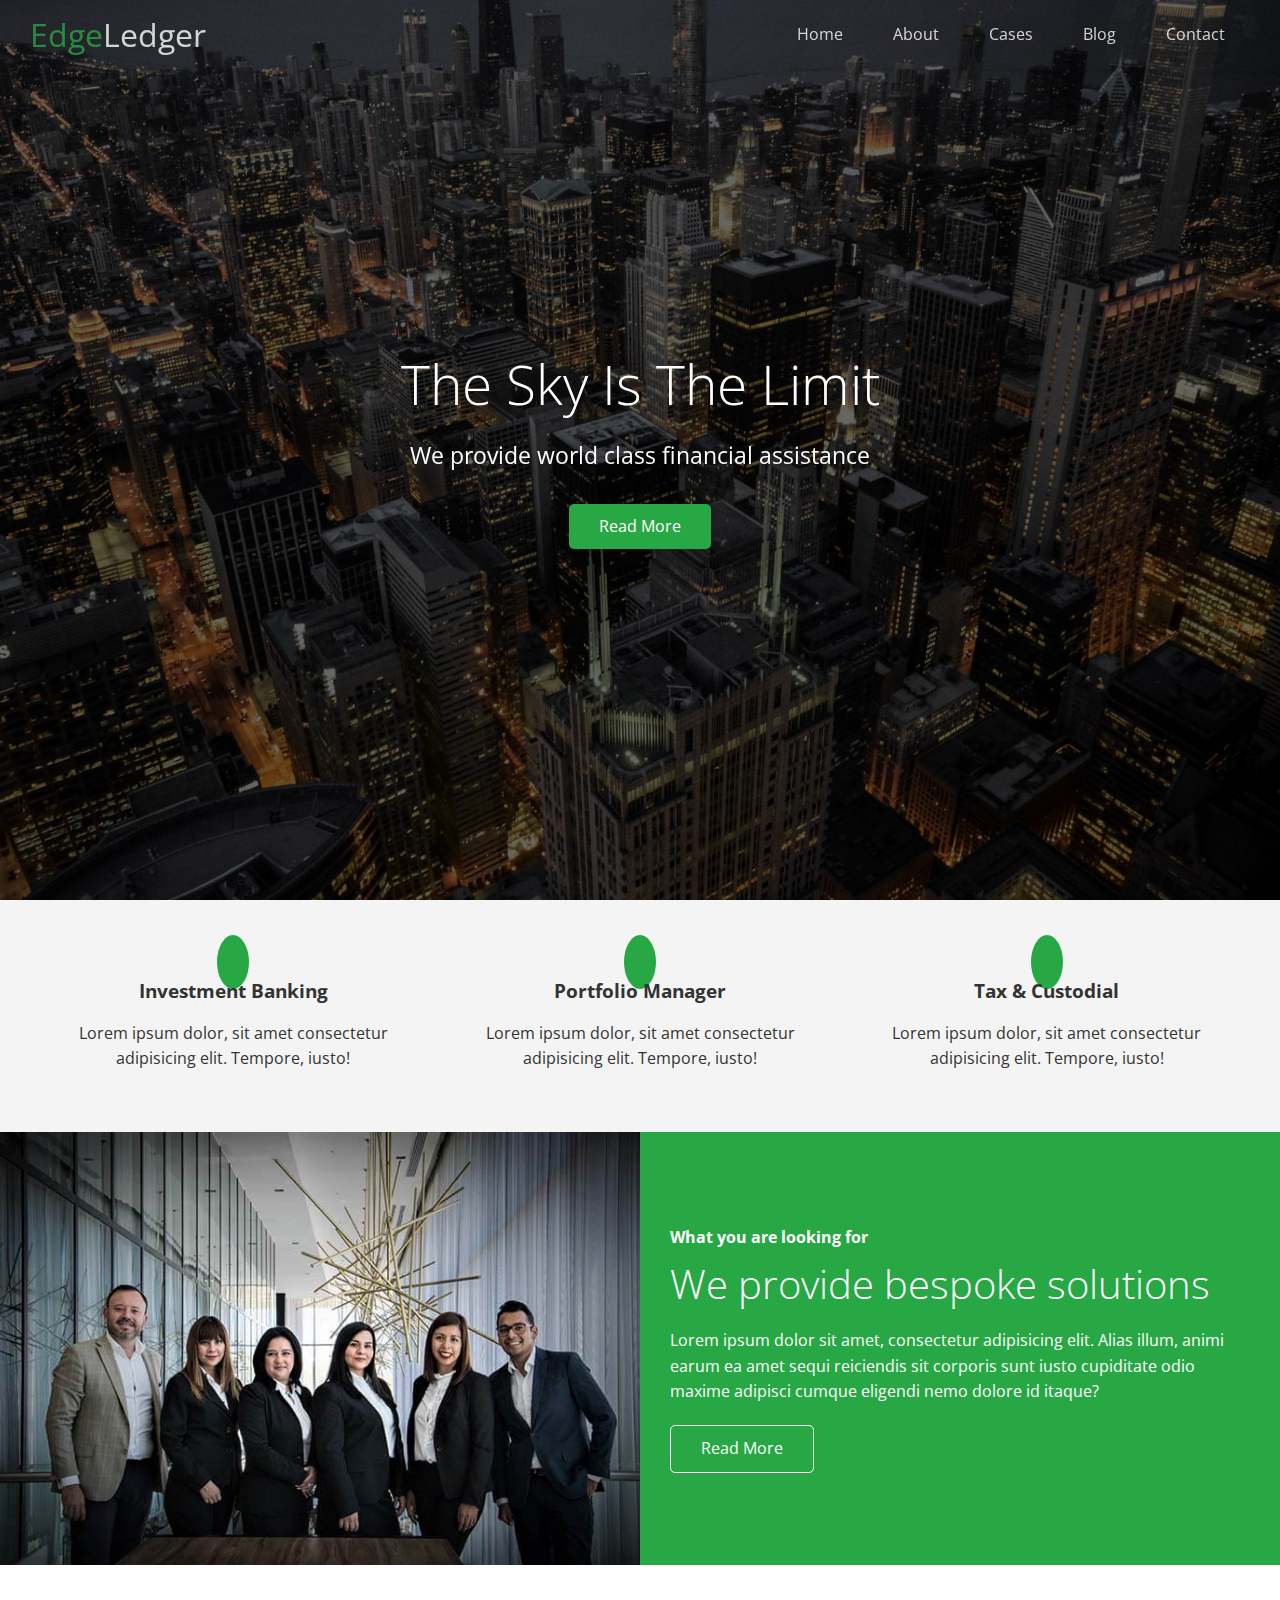
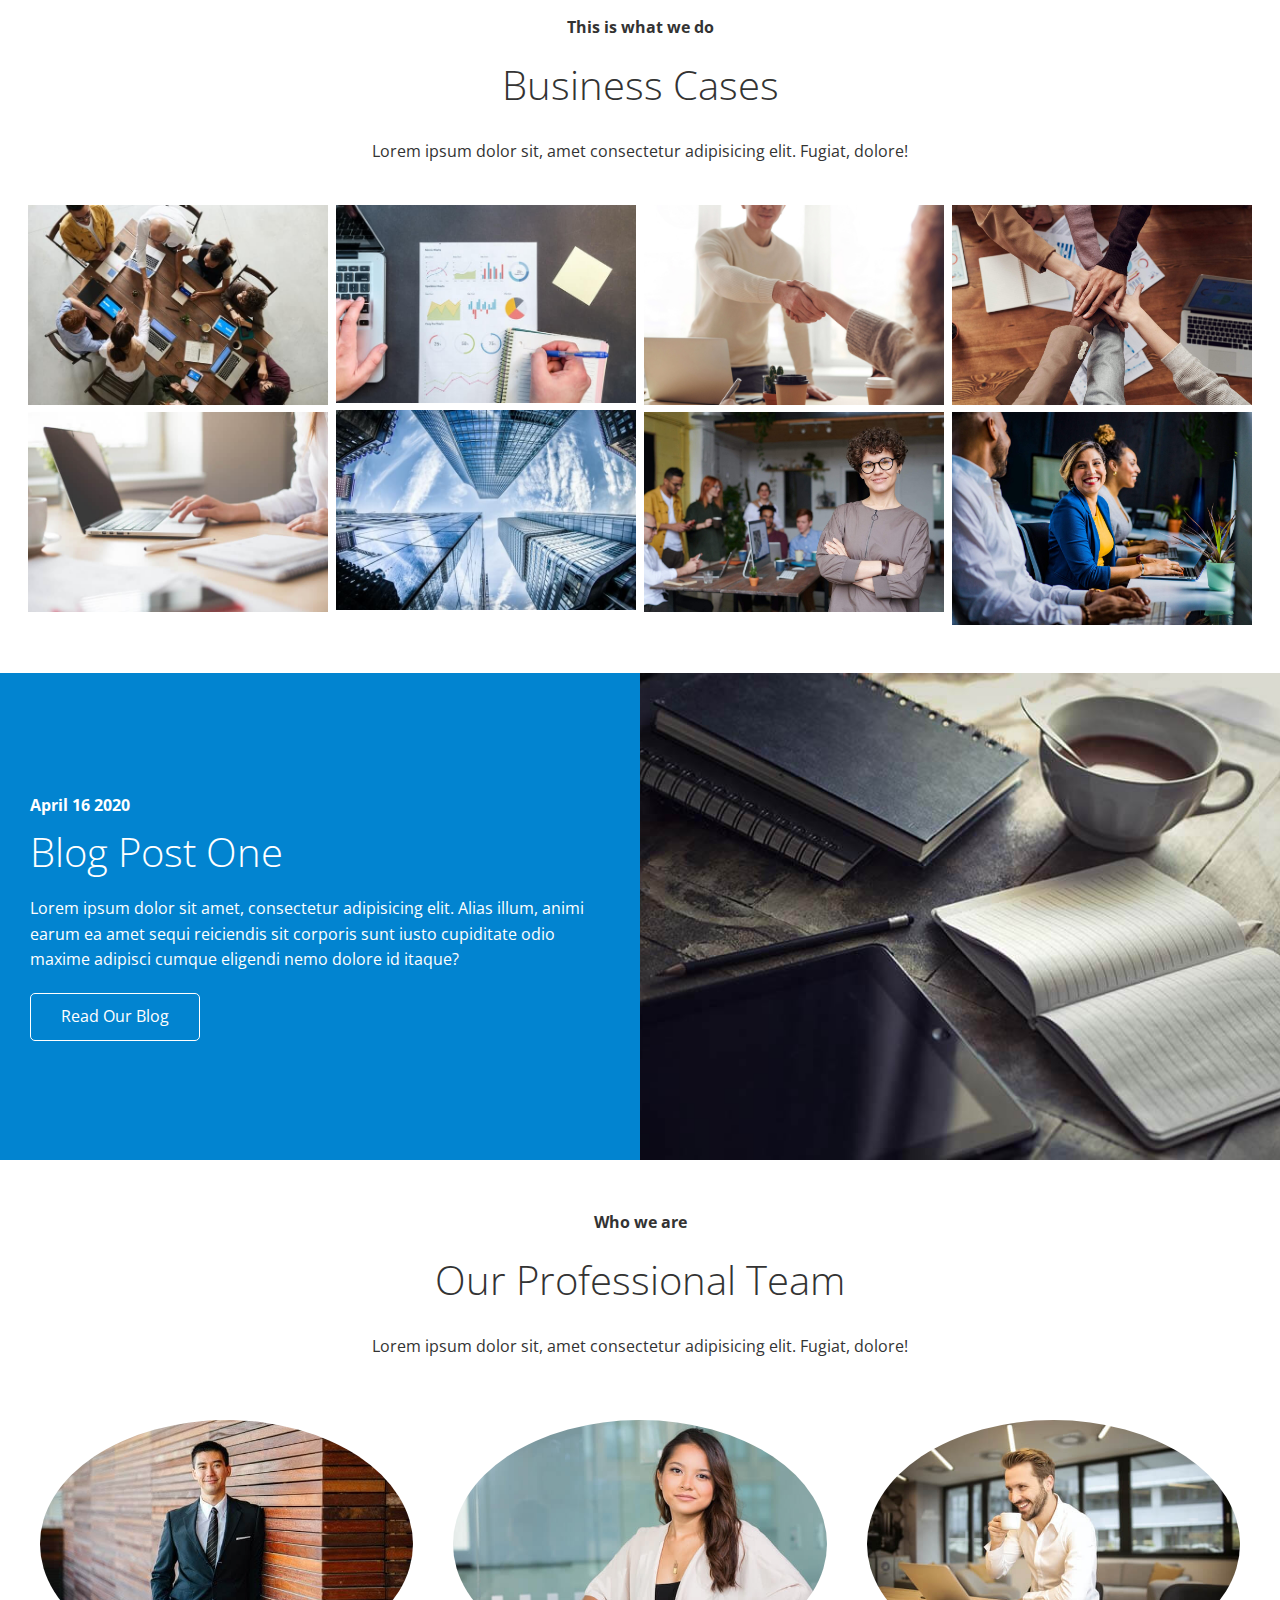
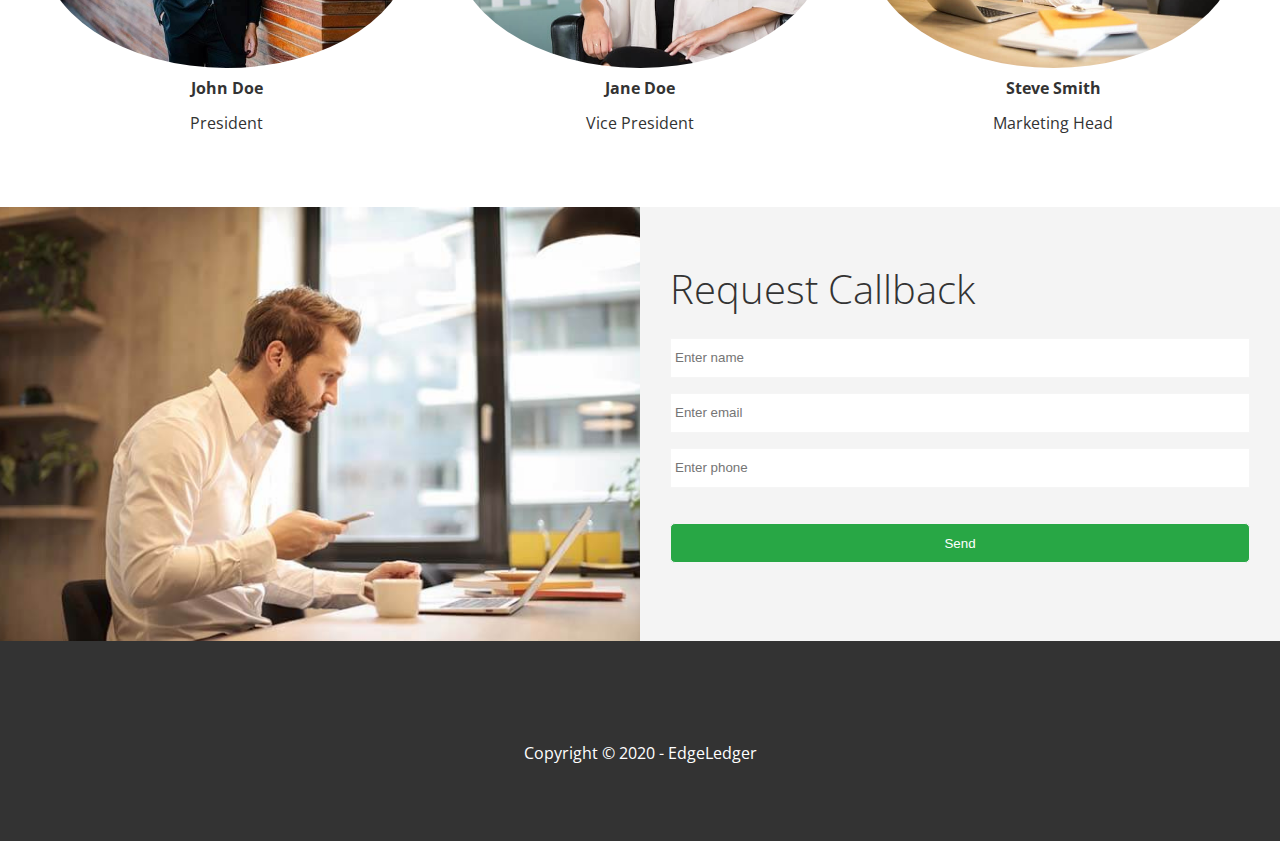
<file: index.html>
<!DOCTYPE html>
<html lang="en">
  <head>
    <!-- metas -->
    <meta charset="UTF-8" />
    <meta name="viewport" content="width=device-width, initial-scale=1.0" />
    <!-- links -->
    <link rel="shortcut icon" type="image/x-icon" href="/favicon.ico" />
    <link
      rel="stylesheet"
      href="https://cdnjs.cloudflare.com/ajax/libs/font-awesome/5.13.0/css/all.min.css"
      integrity="sha256-h20CPZ0QyXlBuAw7A+KluUYx/3pK+c7lYEpqLTlxjYQ="
      crossorigin="anonymous"
    />
    <link rel="stylesheet" href="css/lightbox.min.css" />
    <link rel="stylesheet" href="css/utilities.css" />
    <link rel="stylesheet" href="css/style.css" />
    <!-- title -->
    <title>Welcome To EdgeLedger</title>
  </head>
  <body id="home">
    <!-- header: navbar -->
    <header class="hero">
      <div id="navbar" class="navbar top">
        <h1 class="logo">
          <span class="text-primary"><i class="fas fa-book-open"></i> Edge</span
          >Ledger
        </h1>
        <nav>
          <ul>
            <li><a href="#home">Home</a></li>
            <li><a href="#about">About</a></li>
            <li><a href="#cases">Cases</a></li>
            <li><a href="#blog">Blog</a></li>
            <li><a href="#contact">Contact</a></li>
          </ul>
        </nav>
      </div>
<!-- header: content -->
      <div class="content">
        <h1>The Sky Is The Limit</h1>
        <p>We provide world class financial assistance</p>
        <a href="#about" class="btn"
          ><i class="fas fa-chevron-right"></i> Read More</a
        >
      </div>
    </header>

    <main>
      <!-- About: Icons -->
      <section id="about" class="icons bg-light">
        <div class="flex-wrapper">
          <div name="investment banking">
            <i class="fas fa-university fa-2x"></i>
            <div>
              <h3>Investment Banking</h3>
              <p>
                Lorem ipsum dolor, sit amet consectetur adipisicing elit.
                Tempore, iusto!
              </p>
            </div>
          </div>
          <div name="portofolio manager">
            <i class="fas fa-book-reader fa-2x"></i>
            <div>
              <h3>Portfolio Manager</h3>
              <p>
                Lorem ipsum dolor, sit amet consectetur adipisicing elit.
                Tempore, iusto!
              </p>
            </div>
          </div>
          <div name="tax and costudial">
            <i class="fas fa-pencil-alt fa-2x"></i>
            <div>
              <h3>Tax & Custodial</h3>
              <p>
                Lorem ipsum dolor, sit amet consectetur adipisicing elit.
                Tempore, iusto!
              </p>
            </div>
          </div>
        </div>
      </section>

      <!-- About:Solutions -->
      <section class="solutions flex-columns">
        <div class="row">
          <div class="column">
            <div class="column-1">
              <img src="images/home/people.jpg" alt="" />
            </div>
          </div>
          <div class="column">
            <div class="column-2 bg-primary">
              <h4>What you are looking for</h4>
              <h2>We provide bespoke solutions</h2>
              <p>
                Lorem ipsum dolor sit amet, consectetur adipisicing elit. Alias
                illum, animi earum ea amet sequi reiciendis sit corporis sunt
                iusto cupiditate odio maxime adipisci cumque eligendi nemo
                dolore id itaque?
              </p>
              <a href="#" class="btn btn-outline">
                <i class="fas fa-chevron"></i>
                Read More
              </a>
            </div>
          </div>
        </div>
      </section>

      <!-- Cases -->
      <section id="cases" class="cases flex-grid section-padding">
        <header class="section-header">
          <h4>This is what we do</h4>
          <h2>Business Cases</h2>
          <p>
            Lorem ipsum dolor sit, amet consectetur adipisicing elit. Fugiat,
            dolore!
          </p>
        </header>
        <div class="row">
          <div class="column">
            <a
              href="images/cases/cases1.jpg"
              data-lightbox="cases"
              data-title="Lorem ipsum dolor sit, amet consectetur adipisicing elit. Fugiat,
              dolore!"
            >
              <img src="images/cases/cases1.jpg" alt="" />
            </a>
            <a
              href="images/cases/cases2.jpg"
              data-lightbox="cases"
              data-title="Lorem ipsum dolor sit, amet consectetur adipisicing elit. Fugiat,
              dolore!"
            >
              <img src="images/cases/cases2.jpg" alt="" />
            </a>
          </div>
          <div class="column">
            <a
              href="images/cases/cases3.jpg"
              data-lightbox="cases"
              data-title="Lorem ipsum dolor sit, amet consectetur adipisicing elit. Fugiat,
            dolore!"
            >
              <img src="images/cases/cases3.jpg" alt="" />
            </a>
            <a
              href="images/cases/cases4.jpg"
              data-lightbox="cases"
              data-title="Lorem ipsum dolor sit, amet consectetur adipisicing elit. Fugiat,
              dolore!"
            >
              <img src="images/cases/cases4.jpg" alt="" />
            </a>
          </div>
          <div class="column">
            <a
              href="images/cases/cases5.jpg"
              data-lightbox="cases"
              data-title="Lorem ipsum dolor sit, amet consectetur adipisicing elit. Fugiat,
            dolore!"
            >
              <img src="images/cases/cases5.jpg" alt="" />
            </a>
            <a
              href="images/cases/cases6.jpg"
              data-lightbox="cases"
              data-title="Lorem ipsum dolor sit, amet consectetur adipisicing elit. Fugiat,
              dolore!"
            >
              <img src="images/cases/cases6.jpg" alt="" />
            </a>
          </div>
          <div class="column">
            <a
              href="images/cases/cases7.jpg"
              data-lightbox="cases"
              data-title="Lorem ipsum dolor sit, amet consectetur adipisicing elit. Fugiat,
            dolore!"
            >
              <img src="images/cases/cases7.jpg" alt="" />
            </a>
            <a
              href="images/cases/cases8.jpg"
              data-lightbox="cases"
              data-title="Lorem ipsum dolor sit, amet consectetur adipisicing elit. Fugiat,
              dolore!"
            >
              <img src="images/cases/cases8.jpg" alt="" />
            </a>
          </div>
        </div>
      </section>

      <!-- Blog -->
      <section id="blog" class="blog flex-columns flex-reverse">
        <div class="row">
          <div class="column">
            <div class="column-1">
              <img src="images/home/blog.jpg" alt="" />
            </div>
          </div>
          <div class="column">
            <div class="column-2 bg-secondary">
              <h4>April 16 2020</h4>
              <h2>Blog Post One</h2>
              <p>
                Lorem ipsum dolor sit amet, consectetur adipisicing elit. Alias
                illum, animi earum ea amet sequi reiciendis sit corporis sunt
                iusto cupiditate odio maxime adipisci cumque eligendi nemo
                dolore id itaque?
              </p>
              <a href="blog.html" class="btn btn-outline">
                <i class="fas fa-chevron"></i>
                Read Our Blog
              </a>
            </div>
          </div>
        </div>
      </section>

      <!-- Team -->
      <section id="team" class="team section-padding">
        <header class="section-header">
          <h4>Who we are</h4>
          <h2>Our Professional Team</h2>
          <p>
            Lorem ipsum dolor sit, amet consectetur adipisicing elit. Fugiat,
            dolore!
          </p>
        </header>
        <div class="flex-wrapper">
          <div>
            <img src="images/team/person1.jpg" alt="" />
            <h4>John Doe</h4>
            <p>President</p>
          </div>
          <div>
            <img src="images/team/person2.jpg" alt="" />
            <h4>Jane Doe</h4>
            <p>Vice President</p>
          </div>
          <div>
            <img src="images/team/person3.jpg" alt="" />
            <h4>Steve Smith</h4>
            <p>Marketing Head</p>
          </div>
        </div>
      </section>

      <!-- Contact -->
      <section id="contact" class="contact flex-columns">
        <div class="row">
          <div class="column">
            <div class="column-1">
              <img src="images/home/contact.jpg" alt="" />
            </div>
          </div>
          <div class="column">
            <div class="column-2 bg-light">
              <h2>Request Callback</h2>
              <form action="" class="callback-form">
                <div class="form-control">
                  <label for="name"></label>
                  <input
                    type="text"
                    name="name"
                    id="name"
                    placeholder="Enter name"
                  />
                </div>
                <div class="form-control">
                  <label for="email"></label>
                  <input
                    type="email"
                    name="email"
                    id="email"
                    placeholder="Enter email"
                  />
                </div>
                <div class="form-control">
                  <label for="phone"></label>
                  <input
                    type="text"
                    name="phone"
                    id="phone"
                    placeholder="Enter phone"
                  />
                </div>
                <input type="submit" value="Send" id="submit" class="btn" />
              </form>
            </div>
          </div>
        </div>
      </section>
    </main>

    <footer class="footer bg-dark">
      <!-- footer: social -->
      <div class="social">
        <a href="#"><i class="fab fa-facebook fa-2x"></i></a>
        <a href="#"><i class="fab fa-twitter fa-2x"></i></a>
        <a href="#"><i class="fab fa-youtube fa-2x"></i></a>
        <a href="#"><i class="fab fa-linkedin fa-2x"></i></a>
      </div>

      <!-- footer: copyright -->
      <p>Copyright &copy; 2020 - EdgeLedger</p>
    </footer>

    <!-- scripts -->
    <script
      src="https://code.jquery.com/jquery-3.5.0.min.js"
      integrity="sha256-xNzN2a4ltkB44Mc/Jz3pT4iU1cmeR0FkXs4pru/JxaQ="
      crossorigin="anonymous"
    ></script>
    <script src="js/lightbox.min.js"></script>
    <script>
      const navbar = document.getElementById('navbar');
      let scrolled = false;

      window.onscroll = function () {
        if (window.pageYOffset > 100) {
          navbar.classList.remove('top');
          if (!scrolled) {
            navbar.style.transform = 'translateY(-70px)';
          }
          setTimeout(function () {
            navbar.style.transform = 'translateY(0)';
            scrolled = true;
          }, 200);
        } else {
          navbar.classList.add('top');
          scrolled = false;
        }
      };

      // Smooth Scrolling
      $('#navbar a, .btn').on('click', function (e) {
        if (this.hash !== '') {
          e.preventDefault();

          const hash = this.hash;

          $('html, body').animate(
            {
              scrollTop: $(hash).offset().top - 100,
            },
            800
          );
        }
      });
    </script>
  </body>
</html>
</file>
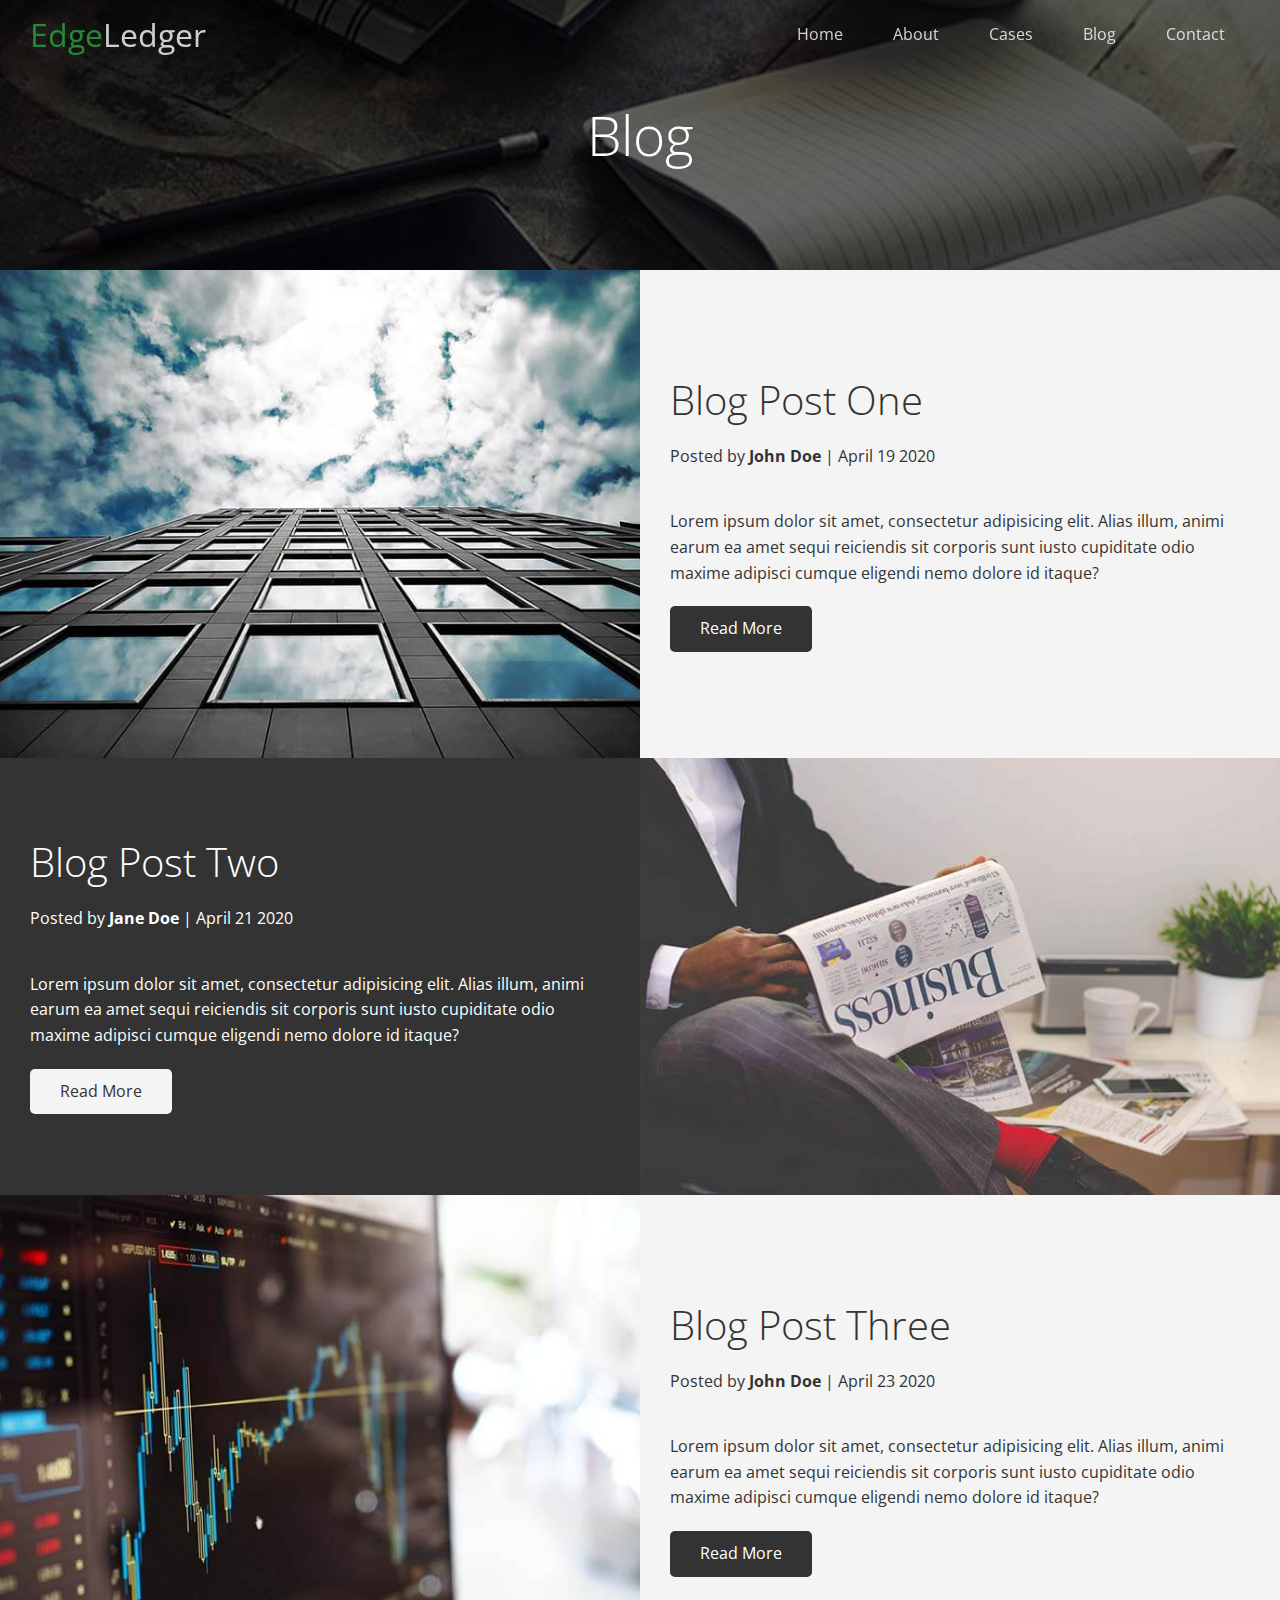
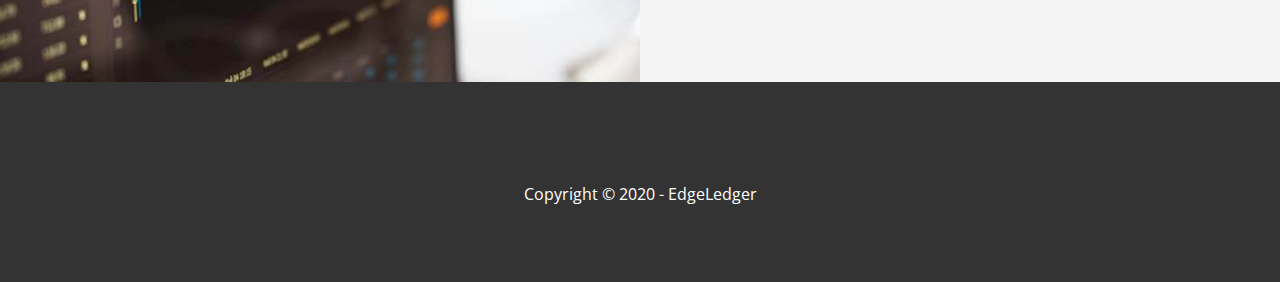
<file: blog.html>
<!DOCTYPE html>
<html lang="en">
  <head>
    <meta charset="UTF-8" />
    <meta name="viewport" content="width=device-width, initial-scale=1.0" />
    <link
      rel="stylesheet"
      href="https://cdnjs.cloudflare.com/ajax/libs/font-awesome/5.13.0/css/all.min.css"
      integrity="sha256-h20CPZ0QyXlBuAw7A+KluUYx/3pK+c7lYEpqLTlxjYQ="
      crossorigin="anonymous"
    />
    <link rel="stylesheet" href="css/utilities.css" />
    <link rel="stylesheet" href="css/style.css" />
    <title>Read Our Blog</title>
  </head>
  <body id="home">
    <header class="hero blog">
      <div id="navbar" class="navbar top">
        <h1 class="logo">
          <span class="text-primary"><i class="fas fa-book-open"></i> Edge</span
          >Ledger
        </h1>
        <nav>
          <ul>
            <li><a href="index.html">Home</a></li>
            <li><a href="index.html#about">About</a></li>
            <li><a href="index.html#cases">Cases</a></li>
            <li><a href="index.html#blog">Blog</a></li>
            <li><a href="index.html#contact">Contact</a></li>
          </ul>
        </nav>
      </div>

      <div class="content">
        <h1>Blog</h1>
      </div>
    </header>

    <main>
      <article class="flex-columns">
        <div class="row">
          <div class="column">
            <div class="column-1">
              <img src="images/blog/blog1.jpg" alt="" />
            </div>
          </div>
          <div class="column">
            <div class="column-2 bg-light">
              <h2>Blog Post One</h2>
              <p class="meta">
                <i class="fas fa-user"></i> Posted by
                <strong>John Doe</strong> | April 19 2020
              </p>
              <p>
                Lorem ipsum dolor sit amet, consectetur adipisicing elit. Alias
                illum, animi earum ea amet sequi reiciendis sit corporis sunt
                iusto cupiditate odio maxime adipisci cumque eligendi nemo
                dolore id itaque?
              </p>
              <a href="post.html" class="btn btn-dark">
                <i class="fas fa-chevron"></i>
                Read More
              </a>
            </div>
          </div>
        </div>
      </article>

      <article class="flex-columns flex-reverse">
        <div class="row">
          <div class="column">
            <div class="column-1">
              <img src="images/blog/blog2.jpg" alt="" />
            </div>
          </div>
          <div class="column">
            <div class="column-2 bg-dark">
              <h2>Blog Post Two</h2>
              <p class="meta">
                <i class="fas fa-user"></i> Posted by
                <strong>Jane Doe</strong> | April 21 2020
              </p>
              <p>
                Lorem ipsum dolor sit amet, consectetur adipisicing elit. Alias
                illum, animi earum ea amet sequi reiciendis sit corporis sunt
                iusto cupiditate odio maxime adipisci cumque eligendi nemo
                dolore id itaque?
              </p>
              <a href="post.html" class="btn btn-light">
                <i class="fas fa-chevron"></i>
                Read More
              </a>
            </div>
          </div>
        </div>
      </article>

      <article class="flex-columns">
        <div class="row">
          <div class="column">
            <div class="column-1">
              <img src="images/blog/blog3.jpg" alt="" />
            </div>
          </div>
          <div class="column">
            <div class="column-2 bg-light">
              <h2>Blog Post Three</h2>
              <p class="meta">
                <i class="fas fa-user"></i> Posted by
                <strong>John Doe</strong> | April 23 2020
              </p>
              <p>
                Lorem ipsum dolor sit amet, consectetur adipisicing elit. Alias
                illum, animi earum ea amet sequi reiciendis sit corporis sunt
                iusto cupiditate odio maxime adipisci cumque eligendi nemo
                dolore id itaque?
              </p>
              <a href="post.html" class="btn btn-dark">
                <i class="fas fa-chevron"></i>
                Read More
              </a>
            </div>
          </div>
        </div>
      </article>
    </main>

    <footer class="footer bg-dark">
      <div class="social">
        <a href="#"><i class="fab fa-facebook fa-2x"></i></a>
        <a href="#"><i class="fab fa-twitter fa-2x"></i></a>
        <a href="#"><i class="fab fa-youtube fa-2x"></i></a>
        <a href="#"><i class="fab fa-linkedin fa-2x"></i></a>
      </div>
      <p>Copyright &copy; 2020 - EdgeLedger</p>
    </footer>

    <script>
      const navbar = document.getElementById('navbar');
      let scrolled = false;

      window.onscroll = function () {
        if (window.pageYOffset > 100) {
          navbar.classList.remove('top');
          if (!scrolled) {
            navbar.style.transform = 'translateY(-70px)';
          }
          setTimeout(function () {
            navbar.style.transform = 'translateY(0)';
            scrolled = true;
          }, 200);
        } else {
          navbar.classList.add('top');
          scrolled = false;
        }
      };
    </script>
  </body>
</html>
</file>
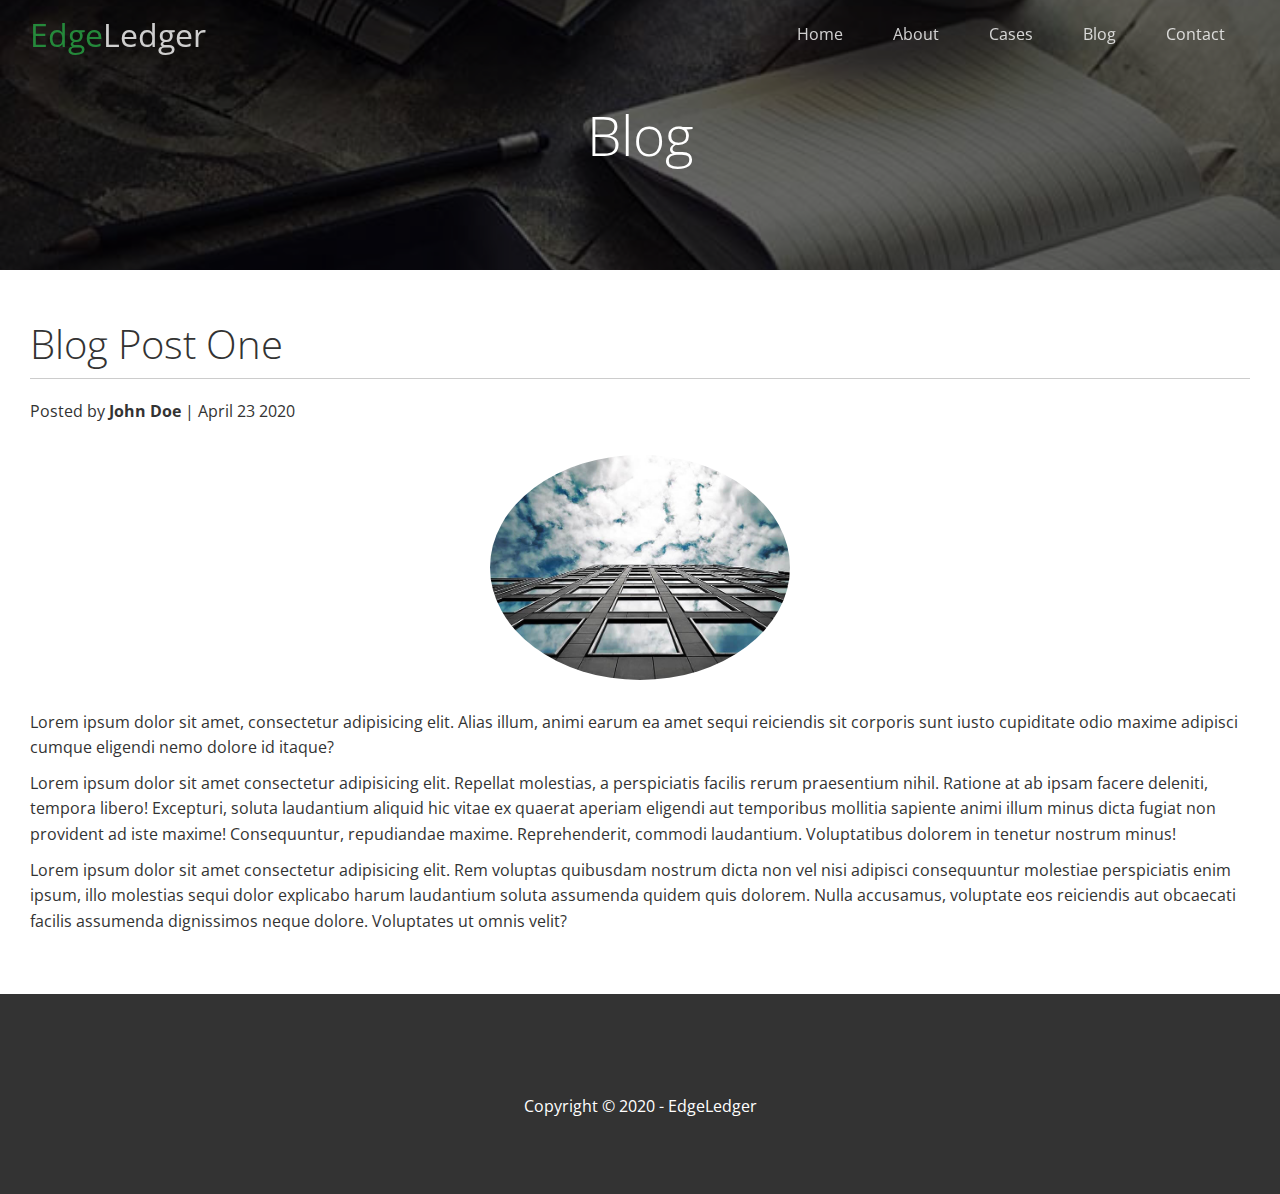
<file: post.html>
<!DOCTYPE html>
<html lang="en">
  <head>
    <meta charset="UTF-8" />
    <meta name="viewport" content="width=device-width, initial-scale=1.0" />
    <link
      rel="stylesheet"
      href="https://cdnjs.cloudflare.com/ajax/libs/font-awesome/5.13.0/css/all.min.css"
      integrity="sha256-h20CPZ0QyXlBuAw7A+KluUYx/3pK+c7lYEpqLTlxjYQ="
      crossorigin="anonymous"
    />
    <link rel="stylesheet" href="css/utilities.css" />
    <link rel="stylesheet" href="css/style.css" />
    <title>Post One</title>
  </head>
  <body id="home">
    <header class="hero blog">
      <div id="navbar" class="navbar top">
        <h1 class="logo">
          <span class="text-primary"><i class="fas fa-book-open"></i> Edge</span
          >Ledger
        </h1>
        <nav>
          <ul>
            <li><a href="index.html">Home</a></li>
            <li><a href="index.html#about">About</a></li>
            <li><a href="index.html#cases">Cases</a></li>
            <li><a href="index.html#blog">Blog</a></li>
            <li><a href="index.html#contact">Contact</a></li>
          </ul>
        </nav>
      </div>

      <div class="content">
        <h1>Blog</h1>
      </div>
    </header>

    <main>
      <section class="post">
        <h2>Blog Post One</h2>
        <p class="meta">
          <i class="fas fa-user"></i> Posted by <strong>John Doe</strong> |
          April 23 2020
        </p>
        <img src="images/blog/blog1.jpg" alt="" />
        <p>
          Lorem ipsum dolor sit amet, consectetur adipisicing elit. Alias illum,
          animi earum ea amet sequi reiciendis sit corporis sunt iusto
          cupiditate odio maxime adipisci cumque eligendi nemo dolore id itaque?
        </p>
        <p>
          Lorem ipsum dolor sit amet consectetur adipisicing elit. Repellat
          molestias, a perspiciatis facilis rerum praesentium nihil. Ratione at
          ab ipsam facere deleniti, tempora libero! Excepturi, soluta laudantium
          aliquid hic vitae ex quaerat aperiam eligendi aut temporibus mollitia
          sapiente animi illum minus dicta fugiat non provident ad iste maxime!
          Consequuntur, repudiandae maxime. Reprehenderit, commodi laudantium.
          Voluptatibus dolorem in tenetur nostrum minus!
        </p>
        <p>
          Lorem ipsum dolor sit amet consectetur adipisicing elit. Rem voluptas
          quibusdam nostrum dicta non vel nisi adipisci consequuntur molestiae
          perspiciatis enim ipsum, illo molestias sequi dolor explicabo harum
          laudantium soluta assumenda quidem quis dolorem. Nulla accusamus,
          voluptate eos reiciendis aut obcaecati facilis assumenda dignissimos
          neque dolore. Voluptates ut omnis velit?
        </p>
      </section>
    </main>

    <footer class="footer bg-dark">
      <div class="social">
        <a href="#"><i class="fab fa-facebook fa-2x"></i></a>
        <a href="#"><i class="fab fa-twitter fa-2x"></i></a>
        <a href="#"><i class="fab fa-youtube fa-2x"></i></a>
        <a href="#"><i class="fab fa-linkedin fa-2x"></i></a>
      </div>
      <p>Copyright &copy; 2020 - EdgeLedger</p>
    </footer>

    <script>
      const navbar = document.getElementById('navbar');
      let scrolled = false;

      window.onscroll = function () {
        if (window.pageYOffset > 100) {
          navbar.classList.remove('top');
          if (!scrolled) {
            navbar.style.transform = 'translateY(-70px)';
          }
          setTimeout(function () {
            navbar.style.transform = 'translateY(0)';
            scrolled = true;
          }, 200);
        } else {
          navbar.classList.add('top');
          scrolled = false;
        }
      };
    </script>
  </body>
</html>
</file>
<file: css/utilities.css>
/* Text colors */
.text-primary {
    color: #28a745;
}

.text-secondary {
    color: #0284d0;
}

/* Button */
.btn {
    cursor: pointer;
    display: inline-block;
    padding: 10px 30px;
    color: #fff;
    background-color: #28a745;
    border: none;
    border-radius: 5px;
}

.btn:hover {
    opacity: 0.9;
}

.btn-primary, .bg-primary {
   background: #28a745;
   color: #fff;
}
.btn-secondary, .bg-secondary {
   background: #0284d0;
   color: #fff;
}
.btn-dark, .bg-dark {
   background: #333;
   color: #fff;
}
.btn-light, .bg-light {
   background: #f4f4f4;
   color: #333;
}

.btn-outline {
    background: transparent;
    border: 1px solid #fff;
}

/* Flex items/wrapper */
.flex-wrapper {
    display: flex;
    text-align: center;
    justify-content: center;
    text-align: center;
    height: 100%;
}

.flex-wrapper > div {
    padding: 20px;
}

/* Flex columns */
.flex-columns.flex-reverse .row {
    flex-direction: row-reverse;
}

.flex-columns .row {
    display: flex;
    flex-direction: row;
    flex-wrap: wrap;
    width: 100%;
}

.flex-columns .column {
    display: flex;
    flex-direction: column;
    flex-basis: 100%;
    flex: 1;
}

.flex-columns .column .column-1,
.flex-columns .column .column-2 {
    height: 100%;
}

.flex-columns img {
    width: 100%;
    height: 100%;
    object-fit: cover;
}

.flex-columns .column-2 {
    display: flex;
    flex-direction: column;
    align-items: flex-start;
    justify-content: center;
    padding: 30px;
}

.flex-columns h2 {
    font-size: 40px;
    font-weight: 100;
}

.flex-columns h4 {
    margin-bottom: 10px;
}

.flex-columns p {
    margin: 20px 0;
}

/* Section header */
.section-header {
    padding: 30px;
    display: flex;
    flex-direction: column;
    align-items: center;
    justify-content: center;
    text-align: center;
}

.section-header h2 {
    font-size: 40px;
    margin: 20px 0;
}

.section-padding {
    padding: 20px 20px 40px;
}

/* Flex grid */
.flex-grid .row {
    display: flex;
    flex-wrap: wrap;
    padding: 0 4px;
}

.flex-grid .column {
    flex: 25%;
    max-width: 25%;
    padding: 0 4px;
}
</file>
<file: css/style.css>
@import url('https://fonts.googleapis.com/css2?family=Open+Sans:wght@300;400&display=swap');

* {
    box-sizing: border-box;
    padding: 0;
    margin: 0;
}

body {
    font-family: 'Open Sans', sans-serif;
    background: #fff;
    color: #333;
    line-height: 1.6;
}

ul {
    list-style: none;
}

a {
    color: #333;
    text-decoration: none;
}

h1, h2 {
    font-weight: 300;
    line-height: 1.2;
}

p {
    margin: 10px 0;
}

img {
    width: 100%;
}

/* Navbar */
.navbar {
    display: flex;
    align-items: center;
    justify-content: space-between;
    background-color: #333;
    color: #fff;
    opacity: 0.8;
    width: 100%;
    height: 70px;
    position: fixed;
    top: 0px;
    padding: 0 30px;
    transition: 0.5s;
}

.navbar.top {
    background: transparent;
}

.navbar a {
    color: #fff;
    padding: 10px 20px;
    margin: 0 5px;
}

.navbar a:hover {
    border-bottom: #28a745 2px solid;
}

.navbar ul {
    display: flex;
}

.navbar .logo {
    font-weight: 400;
}

/* Header */
.hero {
    background: url('../images/home/showcase.jpg') no-repeat center center/cover;
    height: 100vh;
    position: relative;
    color: #fff;
}

.hero .content {
    display: flex;
    flex-direction: column;
    align-items: center;
    justify-content: center;
    text-align: center;
    height: 100%;
    padding: 0 20px;
}

.hero .content h1 {
    font-size: 55px;
}

.hero .content p {
    font-size: 23px;
    max-width: 600px;
    margin: 20px 0 30px;
}

.hero::before {
    content: '';
    position: absolute;
    top: 0;
    left: 0;
    width: 100%;
    height: 100%;
    background: rgba(0,0,0,0.6);
}

.hero * {
    z-index: 10;
}

.hero.blog {
    background: url('../images/home/blog.jpg') no-repeat center center/cover;
    height: 30vh;
}

/* Icons */
.icons {
    padding: 30px;
}

.icons h3 {
    font-weight: bold;
    margin-bottom: 15px;
}

.icons i {
    background-color: #28a745;
    color: #fff;
    padding: 1rem;
    border-radius: 50%;
    margin-bottom: 15px;
}

.cases img:hover {
    opacity: 0.7;
}

.team img {
    border-radius: 50%;
}

/* Callback form */
.callback-form {
    width: 100%;
    padding: 20px 0;
}

.callback-form label {
    display: block;
    margin-bottom: 5px;
}

.callback-form .form-control {
    margin-bottom: 15px;
}

.callback-form input {
    width: 100%;
    padding: 4px;
    height: 40px;
    border: #f5f5f5 1px solid;
}

.callback-form input:focus {
    outline-color: #28a745;
}

.callback-form .btn {
    padding: 12px 0;
    margin-top: 20px;
}

/* Post */
.post {
    padding: 50px 30px;
}

.post h2 {
    font-size: 40px;
    margin-bottom: 20px;
    padding-bottom: 10px;
    border-bottom: #ccc solid 1px;
}

.post .meta {
    margin-bottom: 30px;
}

.post img {
    width: 300px;
    border-radius: 50%;
    display: block;
    margin: 0 auto 30px;
}

/* Footer */
.footer {
    display: flex;
    flex-direction: column;
    align-items: center;
    justify-content: center;
    text-align: center;
    height: 200px;
}

.footer a {
    color: #fff;
}

.footer a:hover {
    color: #28a745;
}

.footer .social > * {
    margin-right: 30px;
}

/* Mobile */
@media(max-width: 768px) {
    .navbar {
        flex-direction: column;
        height: 120px;
        padding: 20px;
    }

    .navbar a {
        padding: 10px 10px;
        margin: 0 3px;
    }

    .flex-wrapper {
        flex-direction: column;
    }

    .flex-columns .column, .flex-grid .column {
        flex: 100%;
        max-width: 100%;
    }

    .team img {
        width: 70%;
    }
}
</file>
